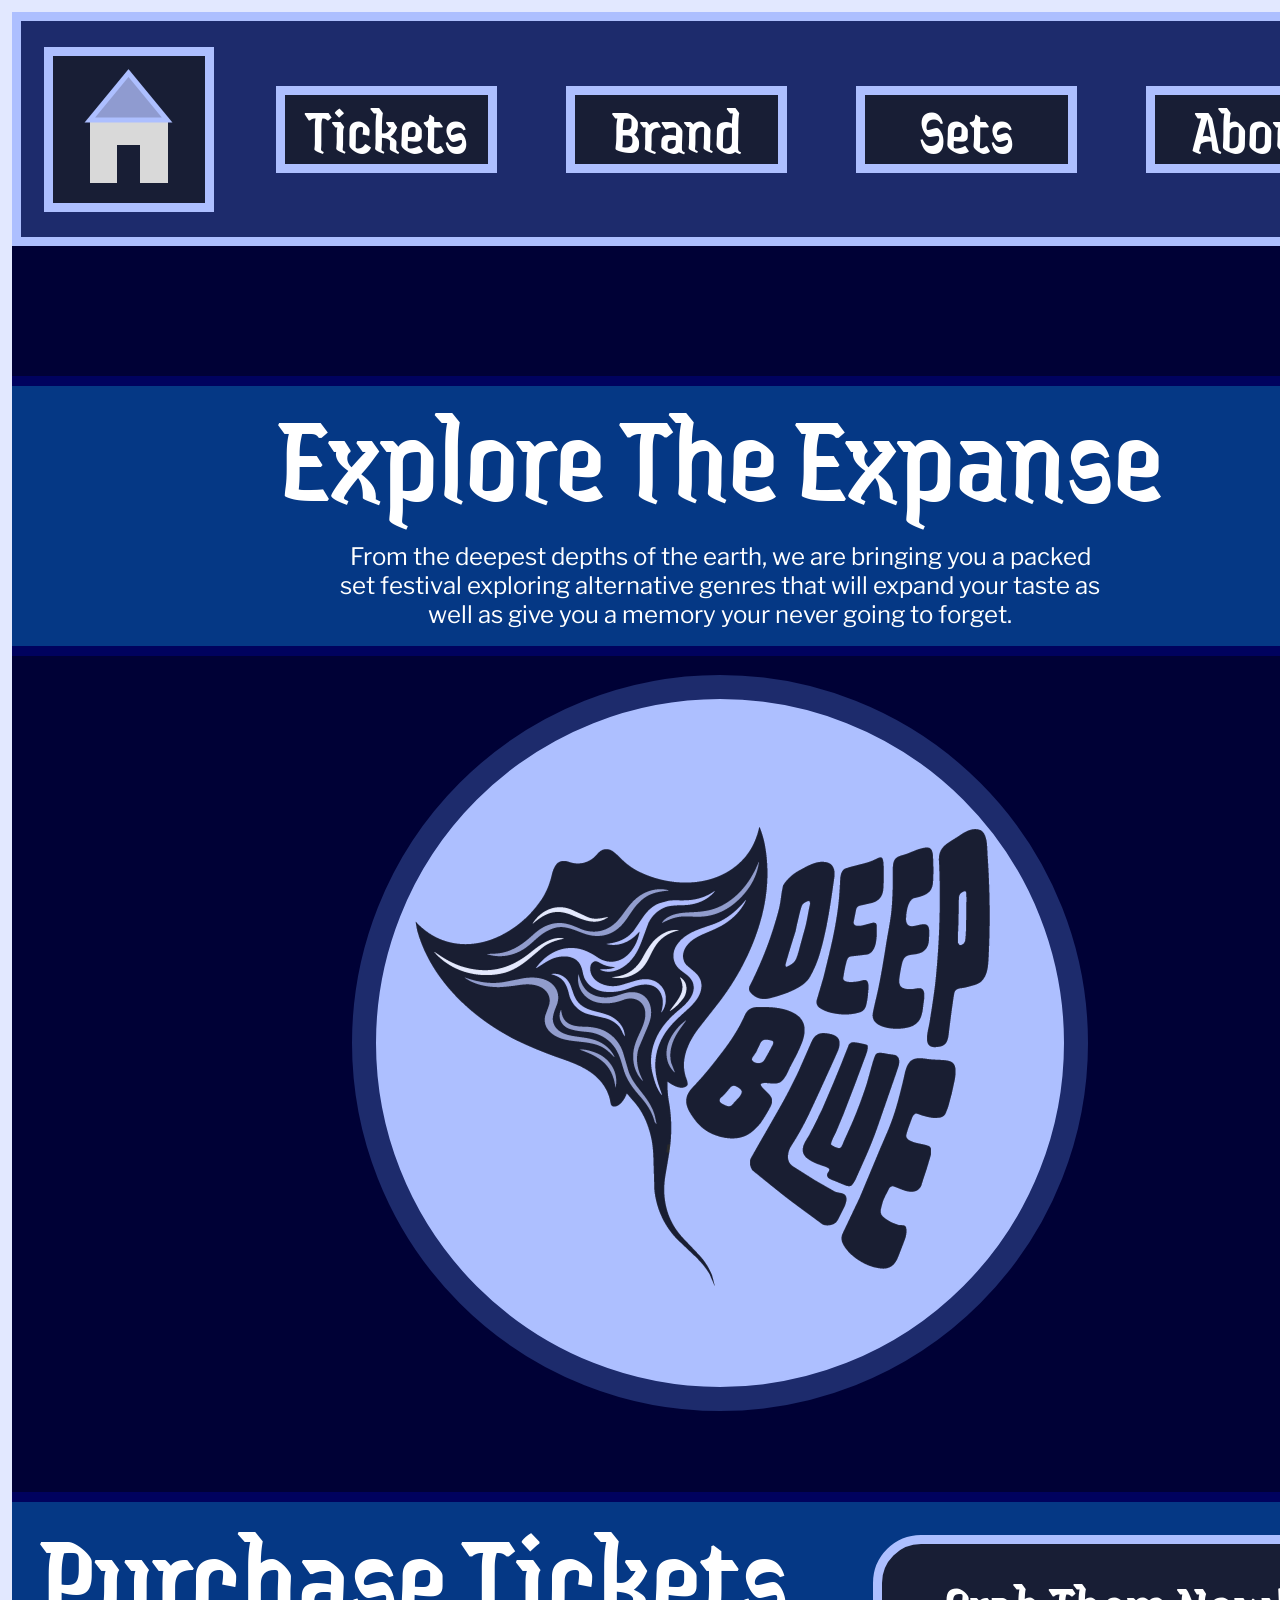
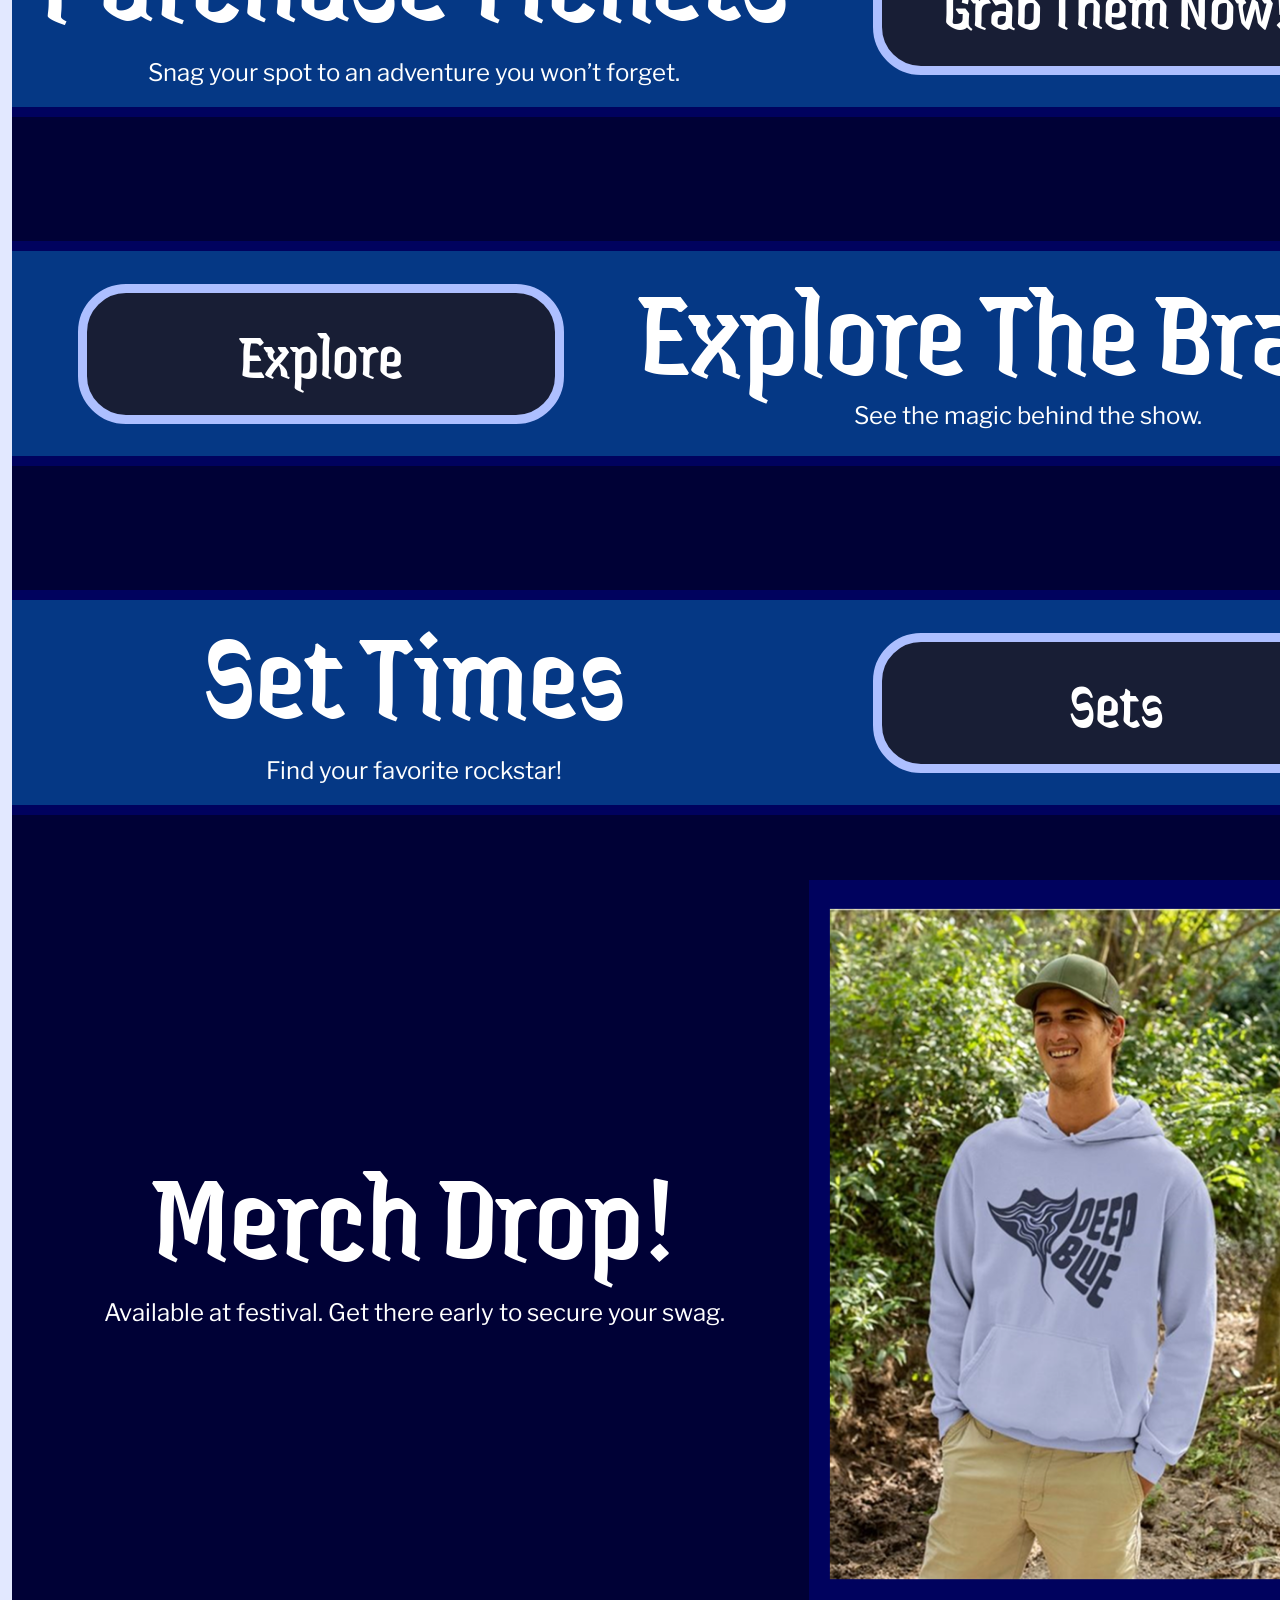
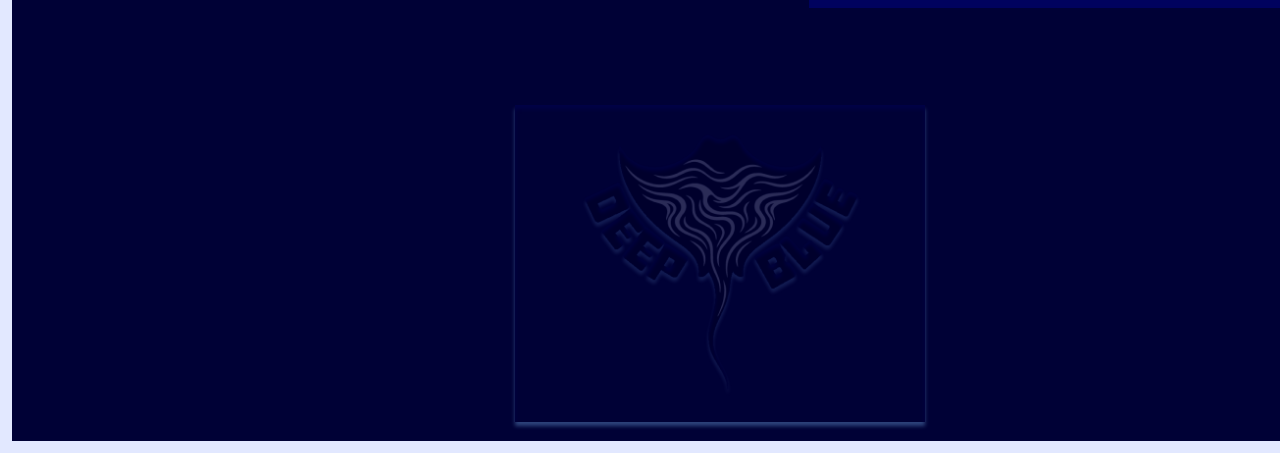
<file: index.html>
<!DOCTYPE html>
<html lang="en">
<head>
  <meta charset="utf-8">
  <title>Deep Blue</title>

  <!-- Fonts from Google Fonts: Jaini Purva (headings) and Libre Franklin (body) -->
  <link rel="preconnect" href="https://fonts.googleapis.com">
  <link rel="preconnect" href="https://fonts.gstatic.com" crossorigin>
  <link href="https://fonts.googleapis.com/css2?family=Jaini+Purva&family=Libre+Franklin&display=swap" rel="stylesheet">

  <link rel="stylesheet" href="styles.css">
</head>
<body>

  <!-- Header: home button + main navigation (same on every page) -->
  <header class="header">
    <a class="home-link" href="index.html">
      <img class="home-button" src="images/home-button.png" alt="Deep Blue home">
    </a>
    <nav>
      <ul class="nav-list">
        <li><a class="nav-link" href="tickets.html">Tickets</a></li>
        <li><a class="nav-link" href="brand.html">Brand</a></li>
        <li><a class="nav-link" href="sets.html">Sets</a></li>
        <li><a class="nav-link" href="about.html">About</a></li>
      </ul>
    </nav>
  </header>

  <main>

    <!-- Intro -->
    <section class="band intro-band">
      <h1 class="big-heading">Explore The Expanse</h1>
      <p class="intro-text">From the deepest depths of the earth, we are bringing you a packed set festival exploring alternative genres that will expand your taste as well as give you a memory your never going to forget.</p>
    </section>

    <!-- Big logo in a circle -->
    <section class="logo-area">
      <div class="logo-circle">
        <img class="logo" src="images/logo.png" alt="Deep Blue festival logo">
      </div>
    </section>

    <!-- Tickets -->
    <section class="band tickets-band">
      <div class="band-text">
        <h2 class="big-heading">Purchase Tickets</h2>
        <p>Snag your spot to an adventure you won’t forget.</p>
      </div>
      <a class="button" href="tickets.html">Grab Them Now!</a>
    </section>

    <!-- Brand -->
    <section class="band brand-band">
      <a class="button" href="brand.html">Explore</a>
      <div class="band-text brand-text">
        <h2 class="big-heading">Explore The Brand</h2>
        <p>See the magic behind the show.</p>
      </div>
    </section>

    <!-- Set times -->
    <section class="band sets-band">
      <div class="band-text">
        <h2 class="big-heading">Set Times</h2>
        <p>Find your favorite rockstar!</p>
      </div>
      <a class="button" href="sets.html">Sets</a>
    </section>

    <!-- Merch -->
    <section class="merch">
      <div class="band-text">
        <h2 class="big-heading">Merch Drop!</h2>
        <p>Available at festival. Get there early to secure your swag.</p>
      </div>
      <img class="merch-photo" src="images/merch.png" alt="Person wearing a Deep Blue hoodie">
    </section>

  </main>

  <footer class="footer">
    <img class="footer-image" src="images/ray.png" alt="Deep Blue ray graphic">
  </footer>

</body>
</html>
</file>
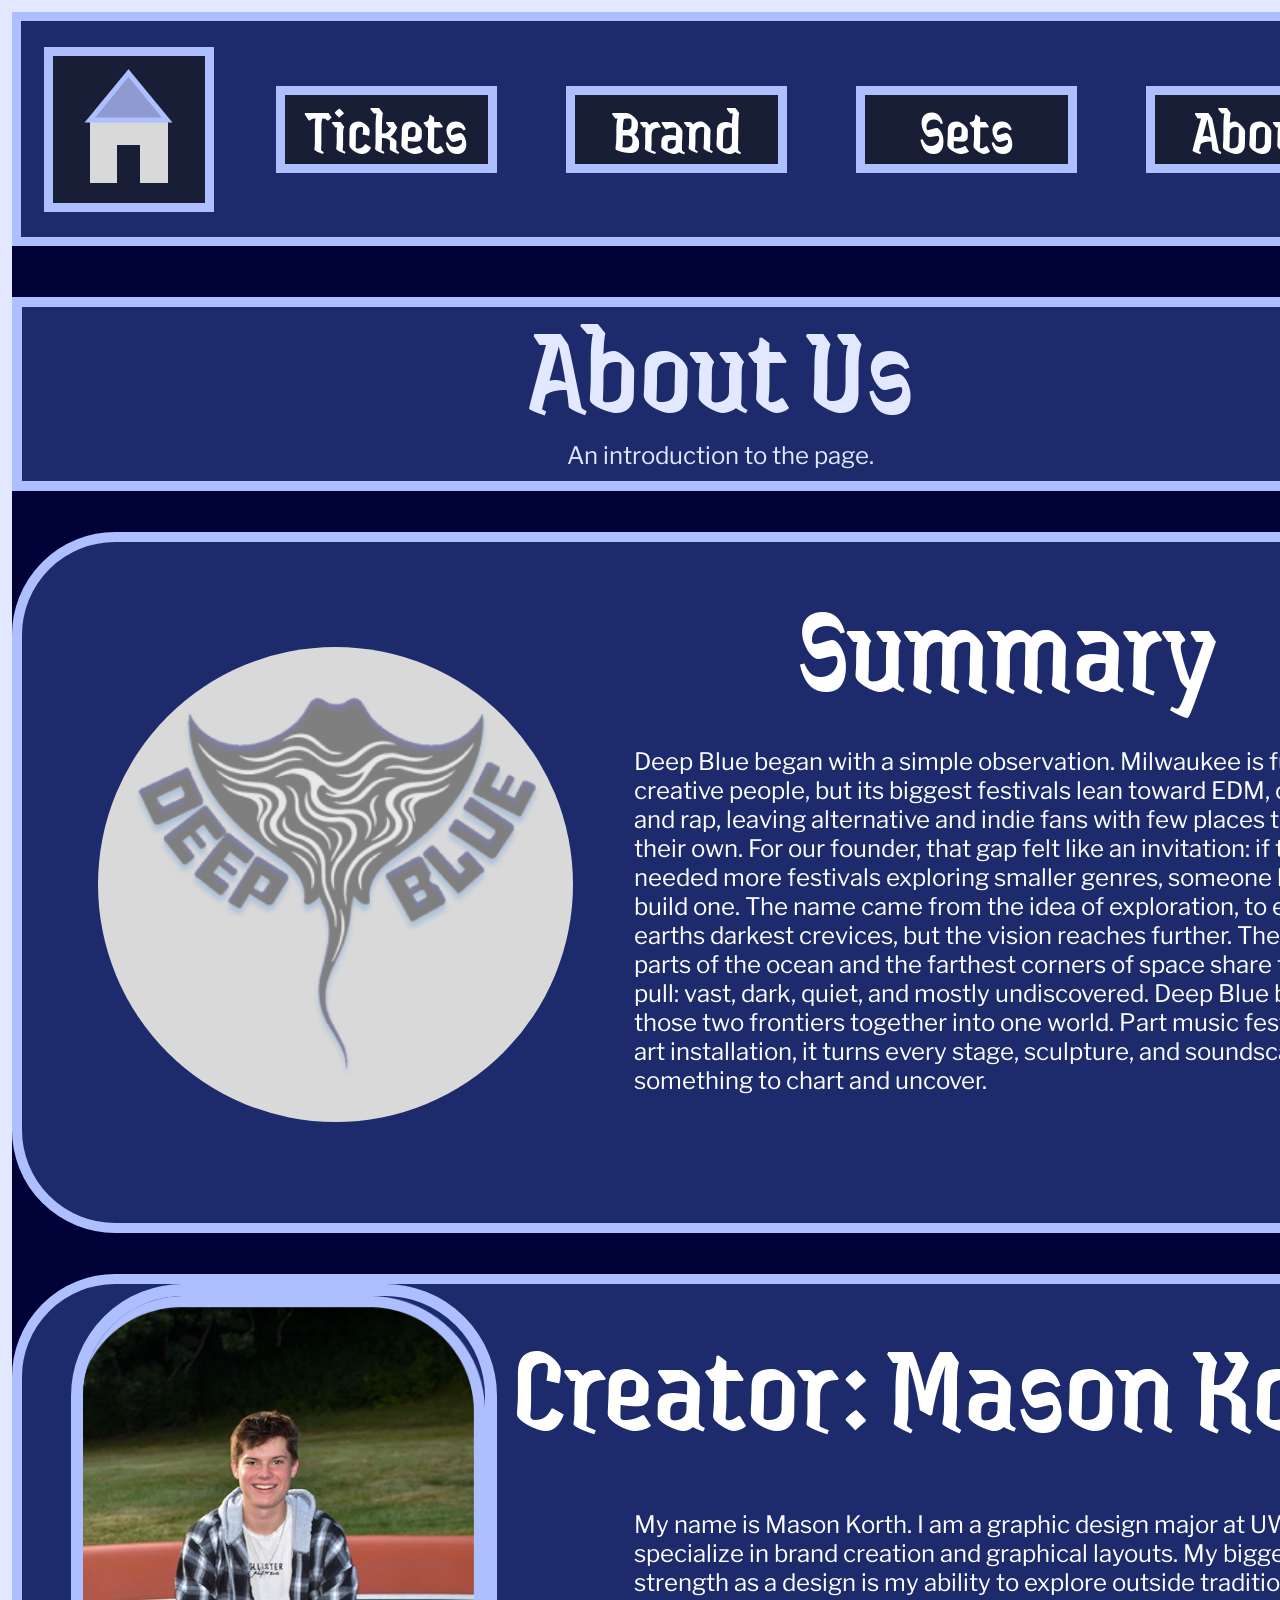
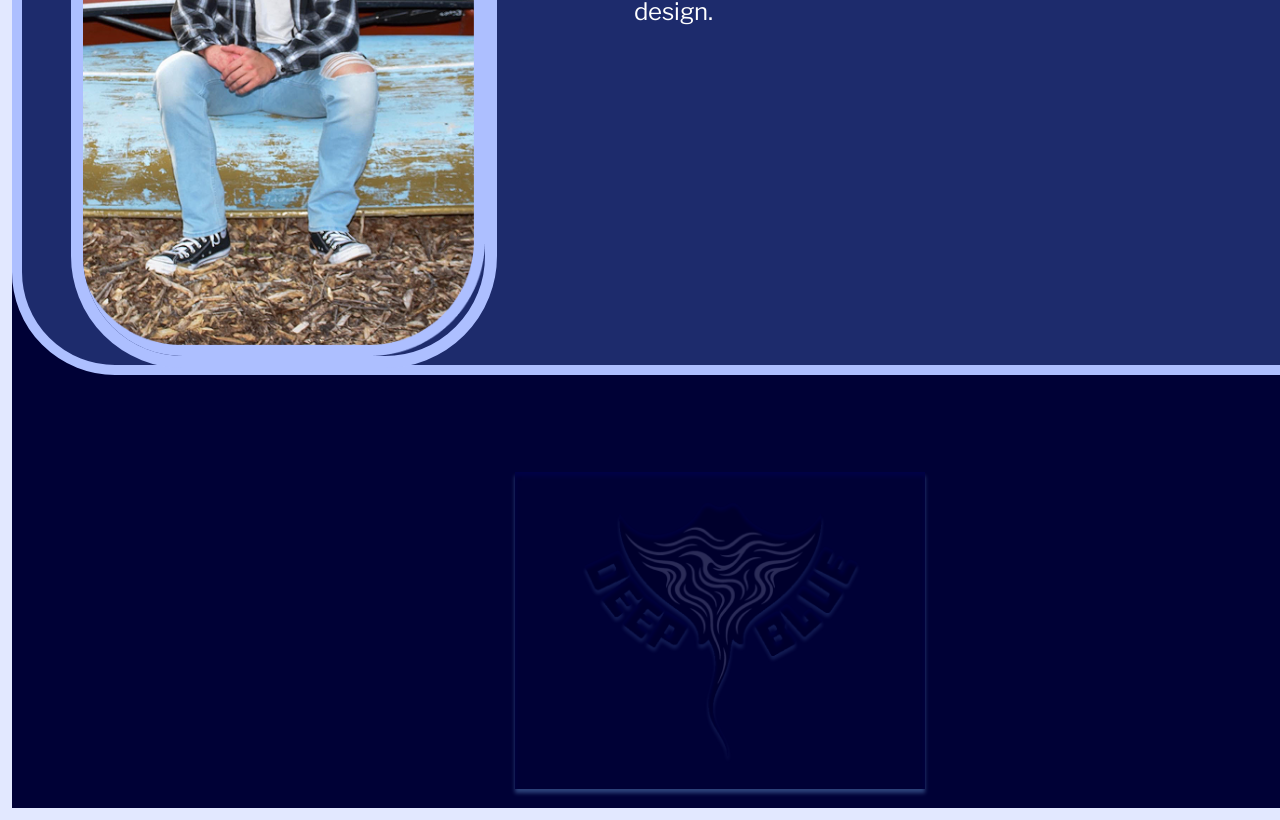
<file: about.html>
<!DOCTYPE html>
<html lang="en">
<head>
  <meta charset="utf-8">
  <title>About | Deep Blue</title>

  <!-- Fonts from Google Fonts: Jaini Purva (headings) and Libre Franklin (body) -->
  <link rel="preconnect" href="https://fonts.googleapis.com">
  <link rel="preconnect" href="https://fonts.gstatic.com" crossorigin>
  <link href="https://fonts.googleapis.com/css2?family=Jaini+Purva&family=Libre+Franklin&display=swap" rel="stylesheet">

  <link rel="stylesheet" href="styles.css">
</head>
<body>

  <!-- Header: home button + main navigation (same on every page) -->
  <header class="header">
    <a class="home-link" href="index.html">
      <img class="home-button" src="images/home-button.png" alt="Deep Blue home">
    </a>
    <nav>
      <ul class="nav-list">
        <li><a class="nav-link" href="tickets.html">Tickets</a></li>
        <li><a class="nav-link" href="brand.html">Brand</a></li>
        <li><a class="nav-link" href="sets.html">Sets</a></li>
        <li><a class="nav-link" href="about.html">About</a></li>
      </ul>
    </nav>
  </header>

  <main>
    <article>

      <section class="title-band">
        <h1 class="big-heading">About Us</h1>
        <p class="title-text">An introduction to the page.</p>
      </section>

      <!-- Summary: logo in a circle + the story of the festival -->
      <section class="about-card">
        <div class="about-logo-circle">
          <img class="about-logo" src="images/ray.png" alt="Deep Blue logo">
        </div>
        <div class="summary-text">
          <h2 class="big-heading">Summary</h2>
          <p>Deep Blue began with a simple observation. Milwaukee is full of creative people, but its biggest festivals lean toward EDM, country, and rap, leaving alternative and indie fans with few places to call their own. For our founder, that gap felt like an invitation: if the city needed more festivals exploring smaller genres, someone had to build one. The name came from the idea of exploration, to explore earths darkest crevices, but the vision reaches further. The deepest parts of the ocean and the farthest corners of space share the same pull: vast, dark, quiet, and mostly undiscovered. Deep Blue brings those two frontiers together into one world. Part music festival, part art installation, it turns every stage, sculpture, and soundscape into something to chart and uncover.</p>
        </div>
      </section>

      <!-- Creator -->
      <section class="about-card">
        <img class="creator-photo" src="images/canoe.png" alt="Mason Korth sitting on an upturned canoe">
        <div class="creator-text">
          <h2 class="big-heading">Creator: Mason Korth</h2>
          <p>My name is Mason Korth. I am a graphic design major at UWM. I specialize in brand creation and graphical layouts. My biggest strength as a design is my ability to explore outside traditional design.</p>
        </div>
      </section>

    </article>

  </main>

  <footer class="footer">
    <img class="footer-image" src="images/ray.png" alt="Deep Blue ray graphic">
  </footer>

</body>
</html>
</file>
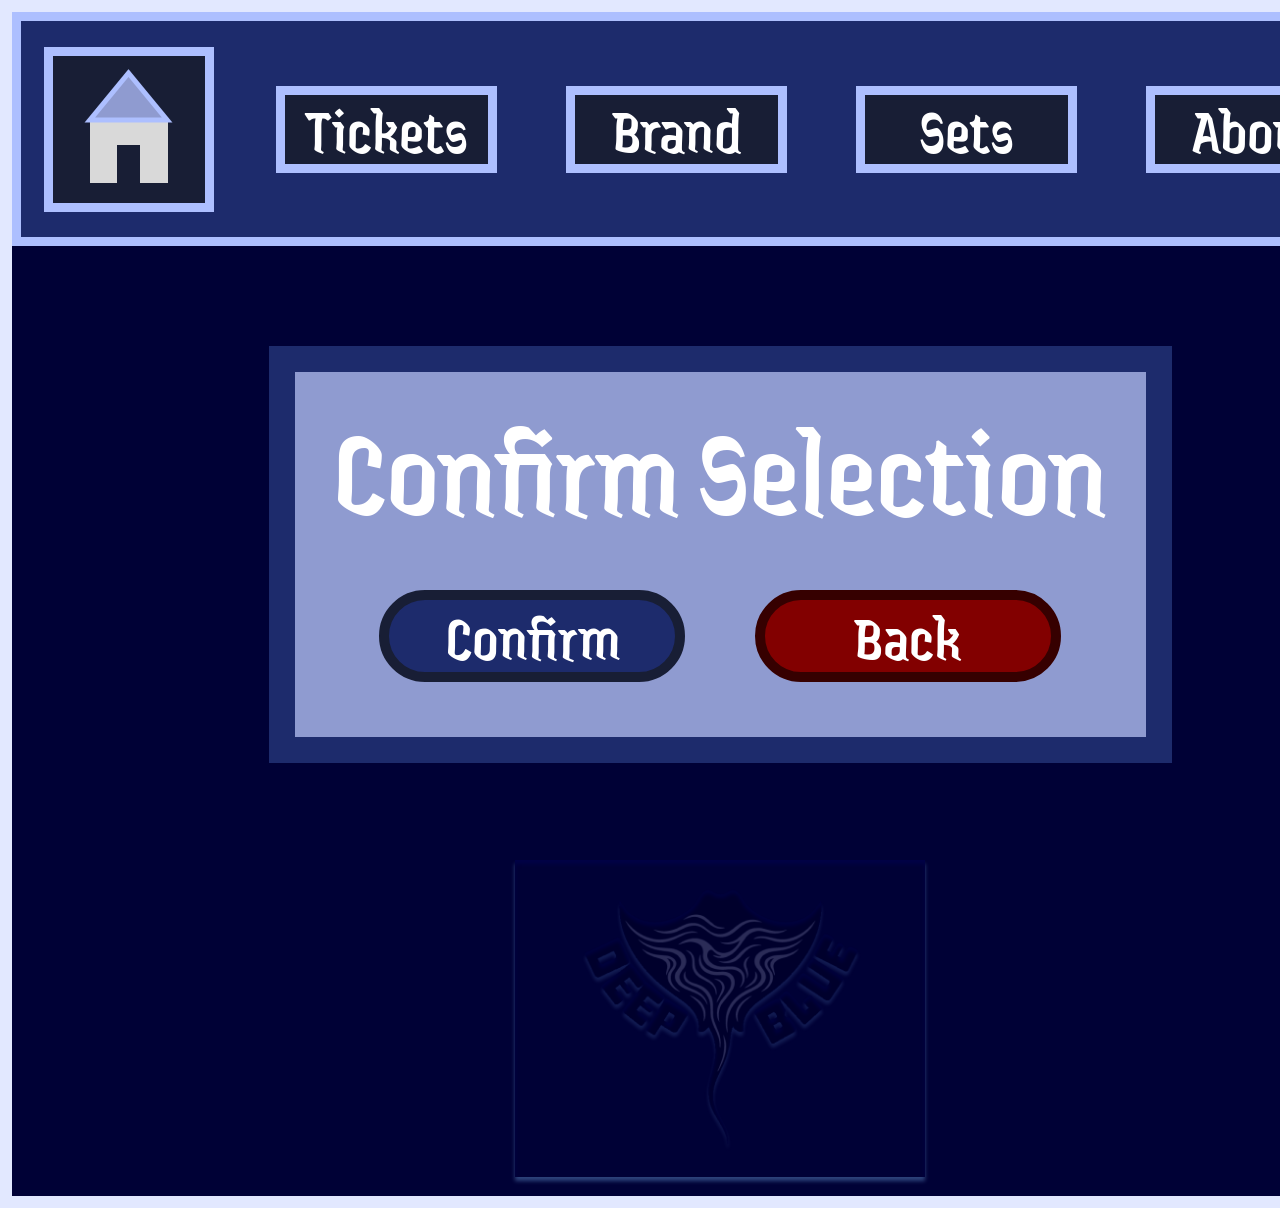
<file: checkout.html>
<!DOCTYPE html>
<html lang="en">
<head>
  <meta charset="utf-8">
  <title>Checkout | Deep Blue</title>

  <!-- Fonts from Google Fonts: Jaini Purva (headings) and Libre Franklin (body) -->
  <link rel="preconnect" href="https://fonts.googleapis.com">
  <link rel="preconnect" href="https://fonts.gstatic.com" crossorigin>
  <link href="https://fonts.googleapis.com/css2?family=Jaini+Purva&family=Libre+Franklin&display=swap" rel="stylesheet">

  <link rel="stylesheet" href="styles.css">
</head>
<body>

  <!-- Header: home button + main navigation (same on every page) -->
  <header class="header">
    <a class="home-link" href="index.html">
      <img class="home-button" src="images/home-button.png" alt="Deep Blue home">
    </a>
    <nav>
      <ul class="nav-list">
        <li><a class="nav-link" href="tickets.html">Tickets</a></li>
        <li><a class="nav-link" href="brand.html">Brand</a></li>
        <li><a class="nav-link" href="sets.html">Sets</a></li>
        <li><a class="nav-link" href="about.html">About</a></li>
      </ul>
    </nav>
  </header>

  <main>

    <!-- Mock checkout: Confirm goes to the confirmation page, Back returns to Tickets -->
    <section class="dialog">
      <h1 class="big-heading">Confirm Selection</h1>
      <div class="dialog-buttons">
        <a class="confirm-button" href="confirmation.html">Confirm</a>
        <a class="back-button" href="tickets.html">Back</a>
      </div>
    </section>

  </main>

  <footer class="footer">
    <img class="footer-image" src="images/ray.png" alt="Deep Blue ray graphic">
  </footer>

</body>
</html>
</file>
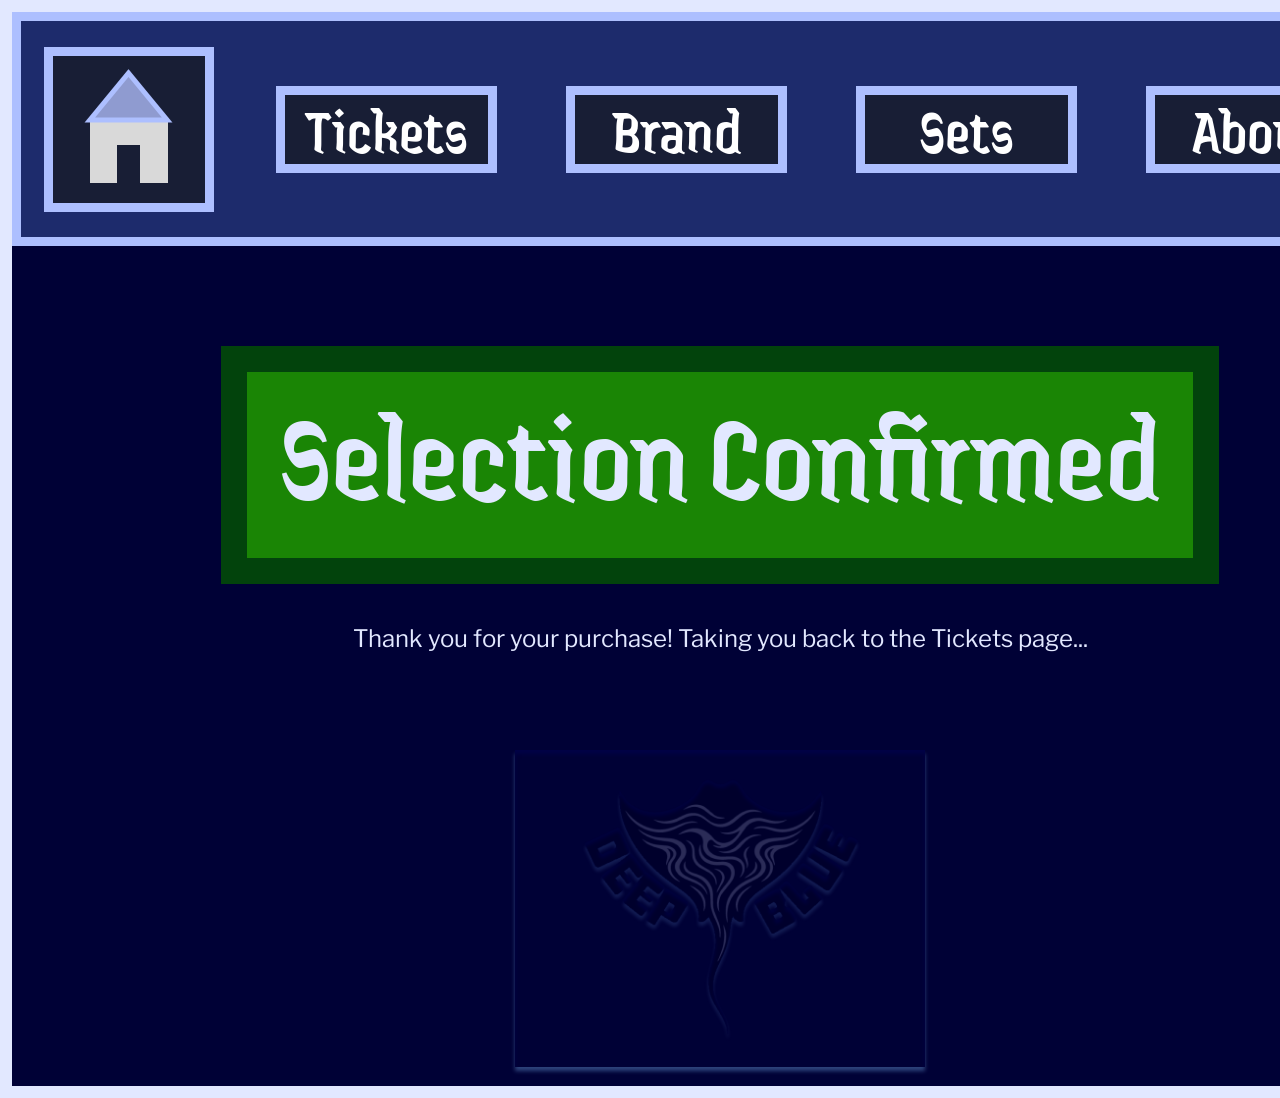
<file: confirmation.html>
<!DOCTYPE html>
<html lang="en">
<head>
  <meta charset="utf-8">
  <title>Confirmed | Deep Blue</title>

  <!-- Fonts from Google Fonts: Jaini Purva (headings) and Libre Franklin (body) -->
  <link rel="preconnect" href="https://fonts.googleapis.com">
  <link rel="preconnect" href="https://fonts.gstatic.com" crossorigin>
  <link href="https://fonts.googleapis.com/css2?family=Jaini+Purva&family=Libre+Franklin&display=swap" rel="stylesheet">

  <link rel="stylesheet" href="styles.css">

  <!-- After 4 seconds, send the visitor back to the Tickets page (no JavaScript needed) -->
  <meta http-equiv="refresh" content="4; url=tickets.html">
</head>
<body>

  <!-- Header: home button + main navigation (same on every page) -->
  <header class="header">
    <a class="home-link" href="index.html">
      <img class="home-button" src="images/home-button.png" alt="Deep Blue home">
    </a>
    <nav>
      <ul class="nav-list">
        <li><a class="nav-link" href="tickets.html">Tickets</a></li>
        <li><a class="nav-link" href="brand.html">Brand</a></li>
        <li><a class="nav-link" href="sets.html">Sets</a></li>
        <li><a class="nav-link" href="about.html">About</a></li>
      </ul>
    </nav>
  </header>

  <main>

    <section class="confirmed">
      <h1 class="big-heading">Selection Confirmed</h1>
    </section>

    <p class="thanks-text">Thank you for your purchase! Taking you back to the Tickets page...</p>

  </main>

  <footer class="footer">
    <img class="footer-image" src="images/ray.png" alt="Deep Blue ray graphic">
  </footer>

</body>
</html>
</file>
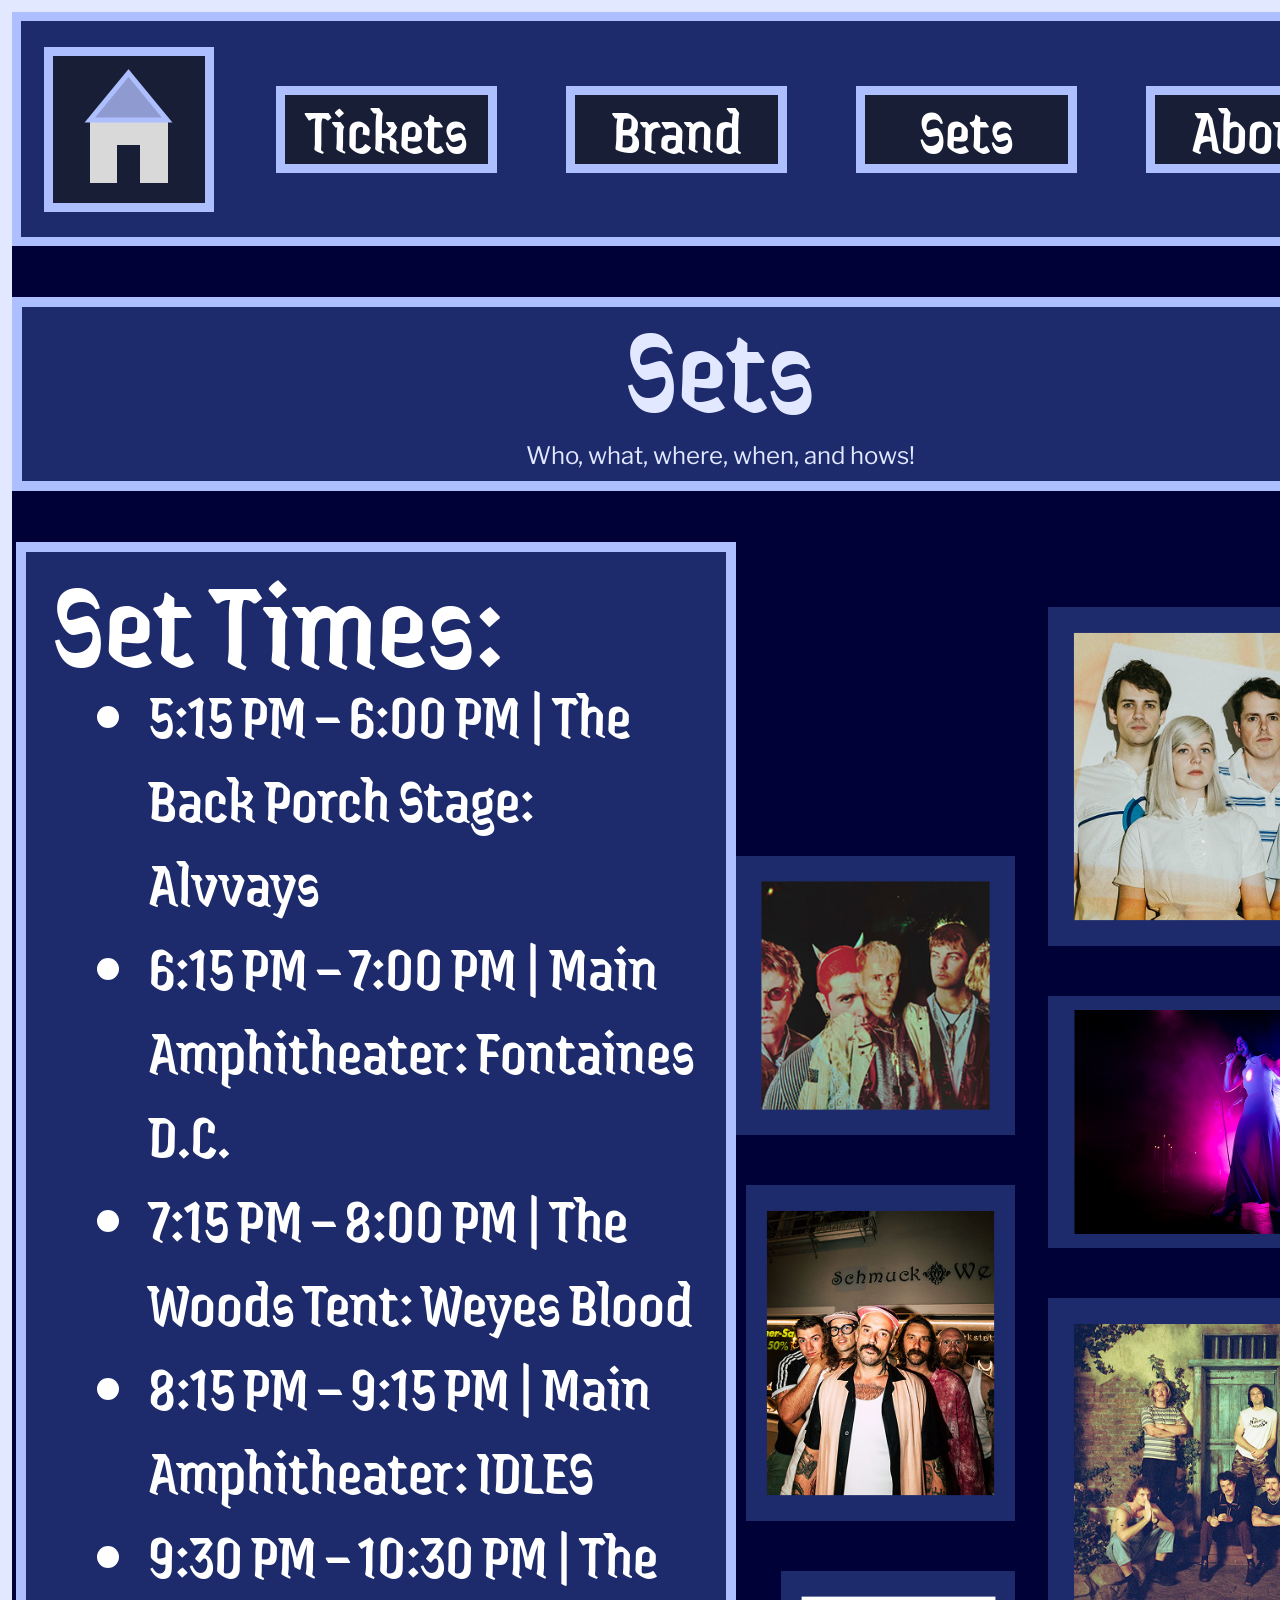
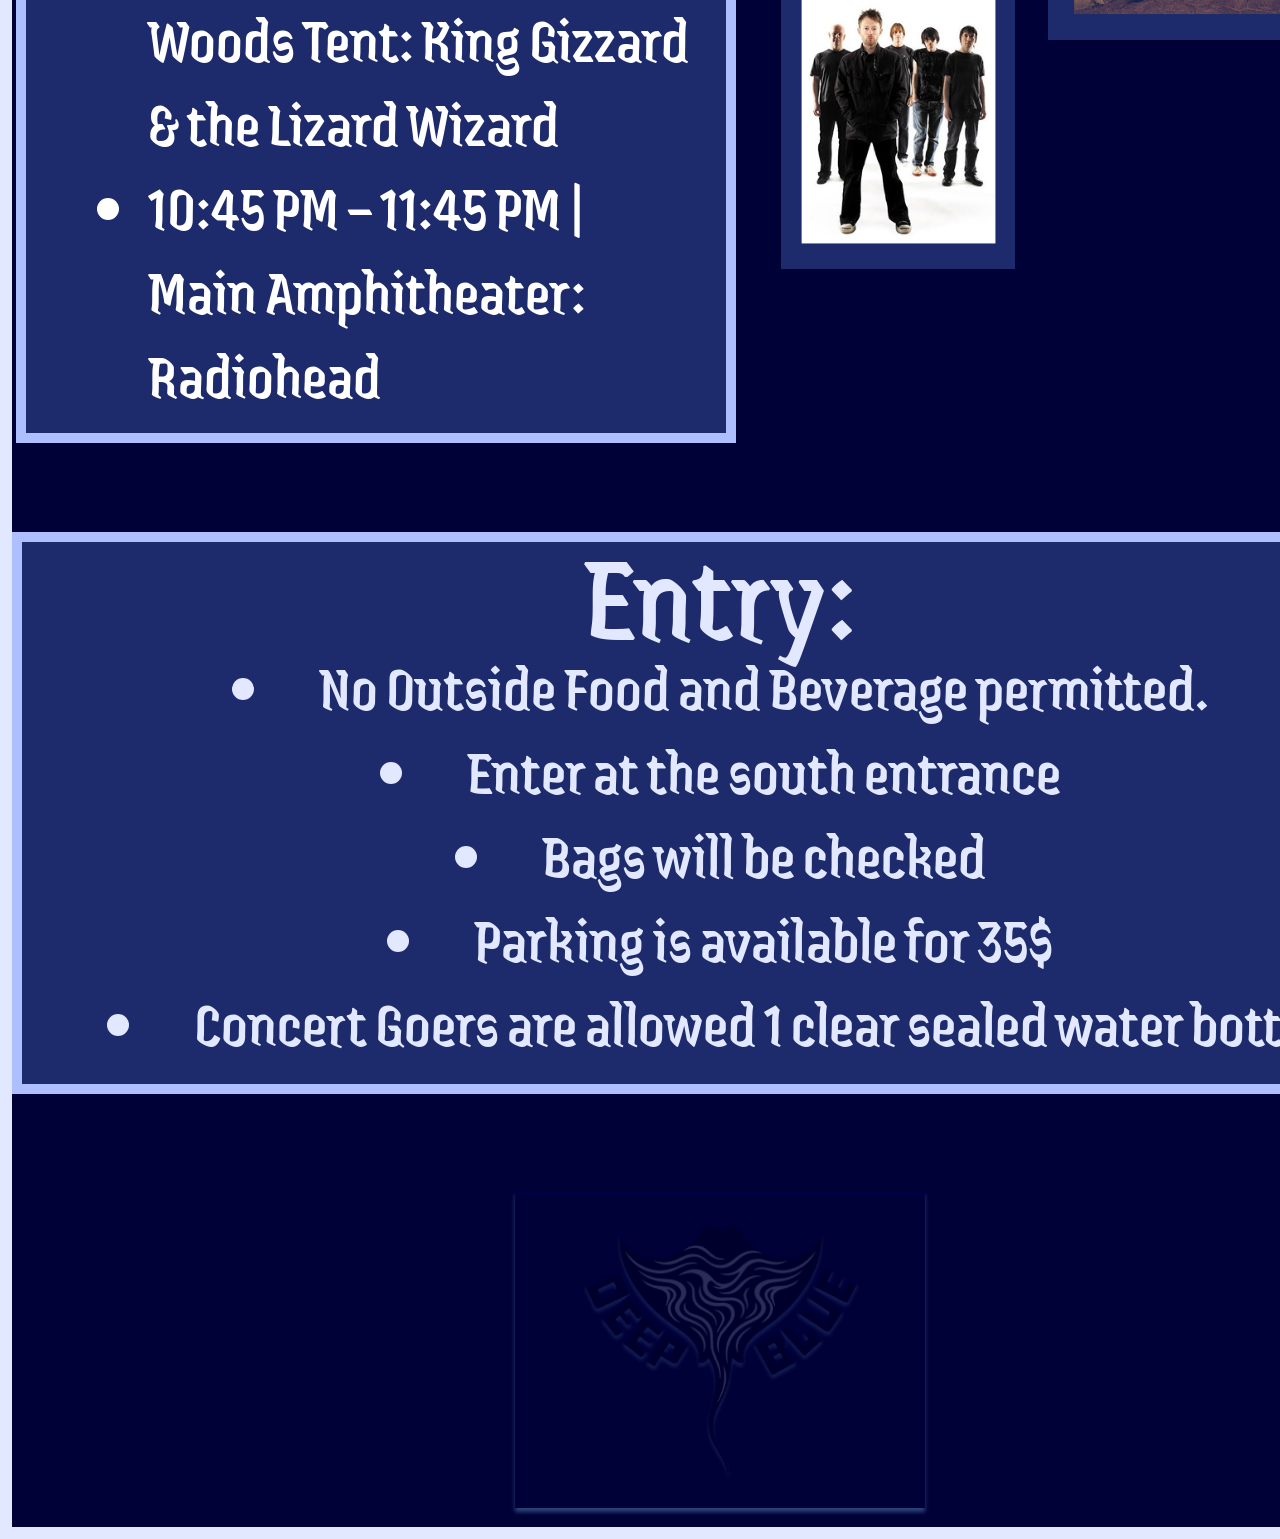
<file: sets.html>
<!DOCTYPE html>
<html lang="en">
<head>
  <meta charset="utf-8">
  <title>Sets | Deep Blue</title>

  <!-- Fonts from Google Fonts: Jaini Purva (headings) and Libre Franklin (body) -->
  <link rel="preconnect" href="https://fonts.googleapis.com">
  <link rel="preconnect" href="https://fonts.gstatic.com" crossorigin>
  <link href="https://fonts.googleapis.com/css2?family=Jaini+Purva&family=Libre+Franklin&display=swap" rel="stylesheet">

  <link rel="stylesheet" href="styles.css">
</head>
<body>

  <!-- Header: home button + main navigation (same on every page) -->
  <header class="header">
    <a class="home-link" href="index.html">
      <img class="home-button" src="images/home-button.png" alt="Deep Blue home">
    </a>
    <nav>
      <ul class="nav-list">
        <li><a class="nav-link" href="tickets.html">Tickets</a></li>
        <li><a class="nav-link" href="brand.html">Brand</a></li>
        <li><a class="nav-link" href="sets.html">Sets</a></li>
        <li><a class="nav-link" href="about.html">About</a></li>
      </ul>
    </nav>
  </header>

  <main>
    <article>

      <section class="title-band">
        <h1 class="big-heading">Sets</h1>
        <p class="title-text">Who, what, where, when, and hows!</p>
      </section>

      <!-- Set times on the left, artist photos on the right -->
      <section class="sets-layout">
        <div class="set-times">
          <h2 class="big-heading">Set Times:</h2>
          <ul class="set-list">
            <li>5:15 PM – 6:00 PM | The Back Porch Stage: Alvvays</li>
            <li>6:15 PM – 7:00 PM | Main Amphitheater: Fontaines D.C.</li>
            <li>7:15 PM – 8:00 PM | The Woods Tent: Weyes Blood</li>
            <li>8:15 PM – 9:15 PM | Main Amphitheater: IDLES</li>
            <li>9:30 PM – 10:30 PM | The Woods Tent: King Gizzard &amp; the Lizard Wizard</li>
            <li>10:45 PM – 11:45 PM | Main Amphitheater: Radiohead</li>
          </ul>
        </div>
        <div class="artist-photos">
          <div class="photo-column photo-column-left">
            <img class="artist-photo artist-photo-two" src="images/image-10.png" alt="Festival artist">
            <img class="artist-photo artist-photo-four" src="images/image-12.png" alt="Festival artist">
            <img class="artist-photo artist-photo-six" src="images/image-14.png" alt="Festival artist">
          </div>
          <div class="photo-column photo-column-right">
            <img class="artist-photo artist-photo-one" src="images/image-9.png" alt="Festival artist">
            <img class="artist-photo artist-photo-three" src="images/image-11.png" alt="Festival artist">
            <img class="artist-photo artist-photo-five" src="images/image-13.png" alt="Festival artist">
          </div>
        </div>
      </section>

      <!-- Entry info -->
      <section class="entry">
        <h2 class="big-heading">Entry:</h2>
        <ul class="entry-list">
          <li>No Outside Food and Beverage permitted.</li>
          <li>Enter at the south entrance</li>
          <li>Bags will be checked</li>
          <li>Parking is available for 35$</li>
          <li>Concert Goers are allowed 1 clear sealed water bottle.</li>
        </ul>
      </section>

    </article>

  </main>

  <footer class="footer">
    <img class="footer-image" src="images/ray.png" alt="Deep Blue ray graphic">
  </footer>

</body>
</html>
</file>
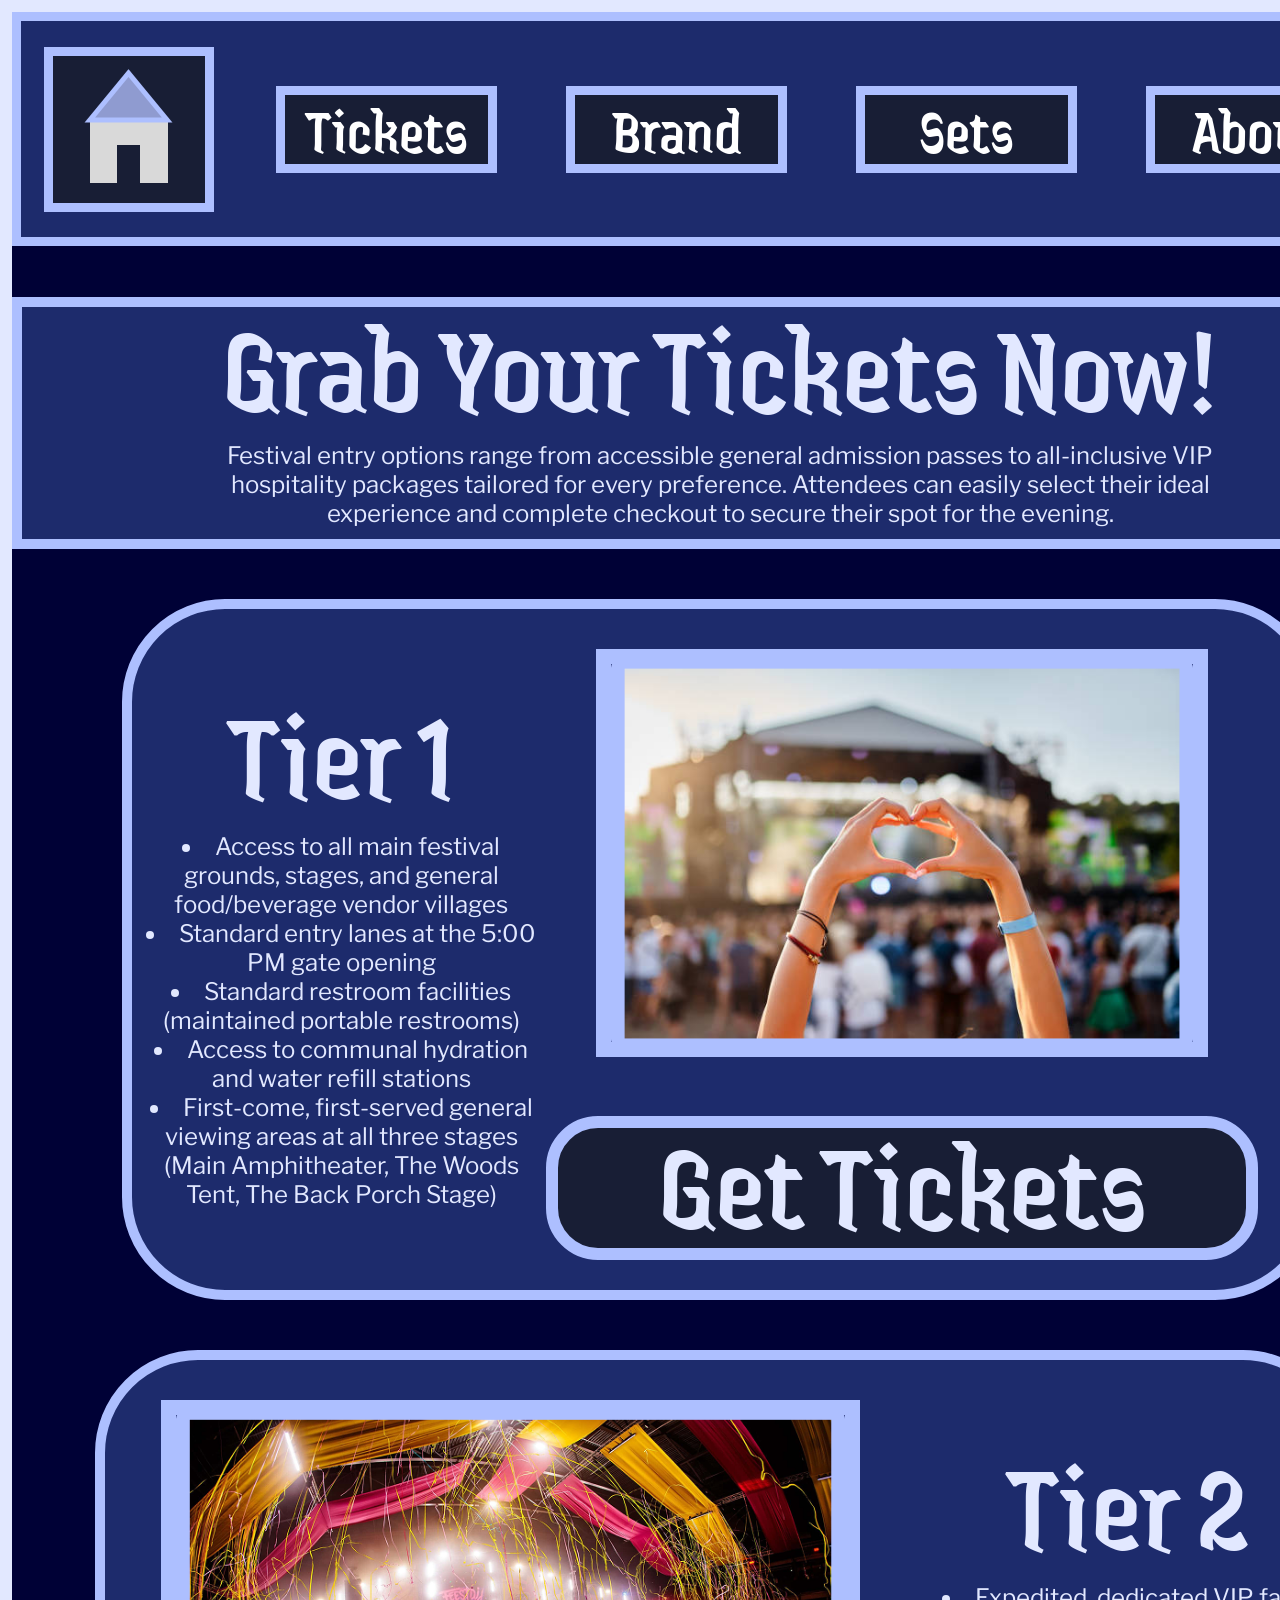
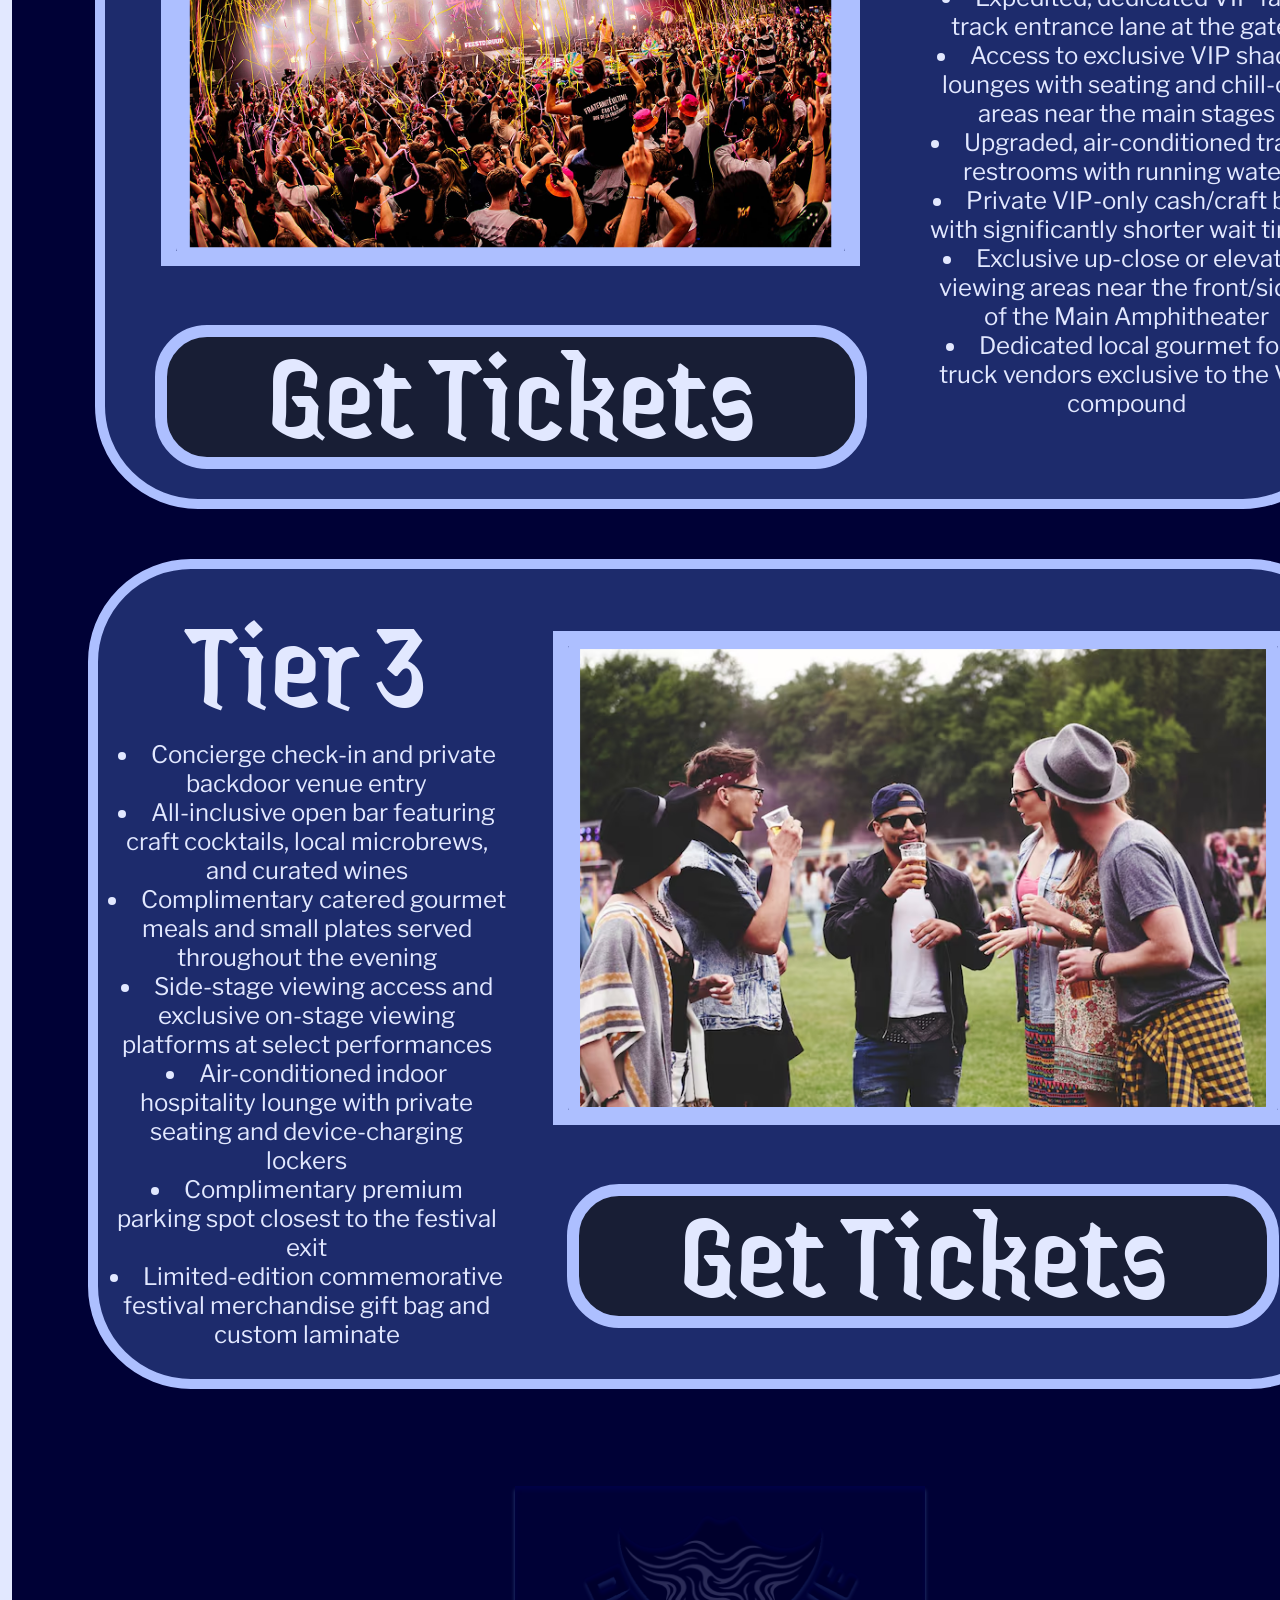
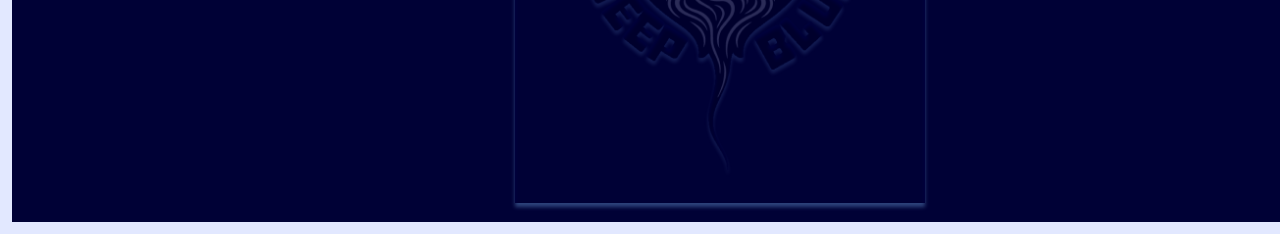
<file: tickets.html>
<!DOCTYPE html>
<html lang="en">
<head>
  <meta charset="utf-8">
  <title>Tickets | Deep Blue</title>

  <!-- Fonts from Google Fonts: Jaini Purva (headings) and Libre Franklin (body) -->
  <link rel="preconnect" href="https://fonts.googleapis.com">
  <link rel="preconnect" href="https://fonts.gstatic.com" crossorigin>
  <link href="https://fonts.googleapis.com/css2?family=Jaini+Purva&family=Libre+Franklin&display=swap" rel="stylesheet">

  <link rel="stylesheet" href="styles.css">
</head>
<body>

  <!-- Header: home button + main navigation (same on every page) -->
  <header class="header">
    <a class="home-link" href="index.html">
      <img class="home-button" src="images/home-button.png" alt="Deep Blue home">
    </a>
    <nav>
      <ul class="nav-list">
        <li><a class="nav-link" href="tickets.html">Tickets</a></li>
        <li><a class="nav-link" href="brand.html">Brand</a></li>
        <li><a class="nav-link" href="sets.html">Sets</a></li>
        <li><a class="nav-link" href="about.html">About</a></li>
      </ul>
    </nav>
  </header>

  <main>
    <article>

      <section class="title-band">
        <h1 class="big-heading">Grab Your Tickets Now!</h1>
        <p class="title-text">Festival entry options range from accessible general admission passes to all-inclusive VIP hospitality packages tailored for every preference. Attendees can easily select their ideal experience and complete checkout to secure their spot for the evening.</p>
      </section>

      <!-- Tier 1: text on the left, photo + button on the right -->
      <section class="tier tier-one">
        <div class="tier-info">
          <h2 class="big-heading">Tier 1</h2>
          <ul class="tier-list">
            <li>Access to all main festival grounds, stages, and general food/beverage vendor villages</li>
            <li>Standard entry lanes at the 5:00 PM gate opening</li>
            <li>Standard restroom facilities (maintained portable restrooms)</li>
            <li>Access to communal hydration and water refill stations</li>
            <li>First-come, first-served general viewing areas at all three stages (Main Amphitheater, The Woods Tent, The Back Porch Stage)</li>
          </ul>
        </div>
        <div class="tier-media">
          <img class="tier-photo tier-photo-one" src="images/image-2.png" alt="Hands making a heart shape in front of a festival stage">
          <a class="ticket-button" href="checkout.html">Get Tickets</a>
        </div>
      </section>

      <!-- Tier 2: flipped, photo + button on the left -->
      <section class="tier tier-flipped tier-two">
        <div class="tier-info">
          <h2 class="big-heading">Tier 2</h2>
          <ul class="tier-list">
            <li>Expedited, dedicated VIP fast-track entrance lane at the gates</li>
            <li>Access to exclusive VIP shaded lounges with seating and chill-out areas near the main stages</li>
            <li>Upgraded, air-conditioned trailer restrooms with running water</li>
            <li>Private VIP-only cash/craft bars with significantly shorter wait times</li>
            <li>Exclusive up-close or elevated viewing areas near the front/sides of the Main Amphitheater</li>
            <li>Dedicated local gourmet food truck vendors exclusive to the VIP compound</li>
          </ul>
        </div>
        <div class="tier-media">
          <img class="tier-photo tier-photo-two" src="images/image-3.png" alt="Crowd under colorful lights inside a festival tent">
          <a class="ticket-button" href="checkout.html">Get Tickets</a>
        </div>
      </section>

      <!-- Tier 3 -->
      <section class="tier tier-three">
        <div class="tier-info">
          <h2 class="big-heading">Tier 3</h2>
          <ul class="tier-list">
            <li>Concierge check-in and private backdoor venue entry</li>
            <li>All-inclusive open bar featuring craft cocktails, local microbrews, and curated wines</li>
            <li>Complimentary catered gourmet meals and small plates served throughout the evening</li>
            <li>Side-stage viewing access and exclusive on-stage viewing platforms at select performances</li>
            <li>Air-conditioned indoor hospitality lounge with private seating and device-charging lockers</li>
            <li>Complimentary premium parking spot closest to the festival exit</li>
            <li>Limited-edition commemorative festival merchandise gift bag and custom laminate</li>
          </ul>
        </div>
        <div class="tier-media">
          <img class="tier-photo tier-photo-three" src="images/image-4.png" alt="Group of friends laughing together on the festival lawn">
          <a class="ticket-button" href="checkout.html">Get Tickets</a>
        </div>
      </section>

    </article>

  </main>

  <footer class="footer">
    <img class="footer-image" src="images/ray.png" alt="Deep Blue ray graphic">
  </footer>

</body>
</html>
</file>
<file: styles.css>
/* =====================================================
   Deep Blue — one stylesheet shared by every page
   ===================================================== */


/* ---------- Page basics ---------- */

body {
  /* Colors from the Figma design */
  --page-background: #000136;
  --white-border: #e2e8ff;
  --light-text: #e2e8ff;
  --header-blue: #1d2b6c;
  --band-blue: #053885;
  --band-border: #00025e;
  --button-dark: #181e35;
  --button-border: #adbfff;
  --button-hover-dark: #0b0d18;
  --button-hover-border: #7c8ab9;
  --accent: #8f9bd0;
  --accent-two: #6ea2dd;
  --circle-gray: #d9d9d9;
  --circle-border: #021343;
  --back-red: #820000;
  --back-red-border: #360000;
  --confirm-green: #1a8505;
  --confirm-green-border: #02430c;

  width: 1416px;
  margin: 0 auto;
  background-color: var(--page-background);
  border: 12px solid var(--white-border);
  color: white;
  font-family: "Libre Franklin", sans-serif;
  font-size: 24px;
}

/* Every heading uses the big display font */
.big-heading {
  margin: 0;
  font-family: "Jaini Purva", sans-serif;
  font-weight: 400;
  font-size: 128px;
  line-height: 0.8;
}

p {
  margin: 0;
}


/* ---------- Header (same on every page) ---------- */

.header {
  display: flex;
  align-items: center;
  height: 216px;
  padding-left: 23px;
  background-color: var(--header-blue);
  border: 9px solid var(--button-border);
}

/* The home button swaps to a second picture when you hover over it */
.home-link {
  display: block;
  width: 170px;
  height: 165px;
  background-image: url("images/home-button-hover.png");
  background-repeat: no-repeat;
  background-size: 100% 100%;
}

.home-button {
  display: block;
  width: 170px;
  height: 165px;
}

.home-link:hover .home-button {
  opacity: 0;
}

.nav-list {
  display: flex;
  gap: 69px;
  margin: 0 0 0 62px;
  padding: 0;
  list-style: none;
}

.nav-link {
  display: block;
  width: 203px;
  height: 69px;
  background-color: var(--button-dark);
  border: 9px solid var(--button-border);
  color: white;
  font-family: "Jaini Purva", sans-serif;
  font-size: 64px;
  line-height: 69px;
  text-align: center;
  text-decoration: none;
}

.nav-link:hover {
  border-color: var(--header-blue);
  color: var(--header-blue);
}


/* ---------- Buttons ---------- */

/* Rounded button used on the Home page */
.button {
  display: block;
  width: 468px;
  height: 122px;
  background-color: var(--button-dark);
  border: 9px solid var(--button-border);
  border-radius: 48px;
  color: white;
  font-family: "Jaini Purva", sans-serif;
  font-size: 64px;
  line-height: 122px;
  text-align: center;
  text-decoration: none;
}

.button:hover {
  border-color: var(--header-blue);
  color: var(--header-blue);
}

/* Big "Get Tickets" button on the Tickets page */
.ticket-button {
  display: block;
  width: 688px;
  height: 120px;
  background-color: var(--button-dark);
  border: 12px solid var(--button-border);
  border-radius: 52px;
  color: var(--light-text);
  font-family: "Jaini Purva", sans-serif;
  font-size: 128px;
  line-height: 108px;
  text-align: center;
  text-decoration: none;
}

.ticket-button:hover {
  background-color: var(--button-hover-dark);
  border-color: var(--button-hover-border);
}

/* Pill buttons on the Checkout page */
.confirm-button {
  display: block;
  width: 286px;
  height: 72px;
  background-color: var(--header-blue);
  border: 10px solid var(--button-dark);
  border-radius: 46px;
  color: white;
  font-family: "Jaini Purva", sans-serif;
  font-size: 64px;
  line-height: 72px;
  text-align: center;
  text-decoration: none;
}

.confirm-button:hover {
  background-color: var(--button-dark);
  border-color: var(--accent);
}

.back-button {
  display: block;
  width: 286px;
  height: 72px;
  background-color: var(--back-red);
  border: 10px solid var(--back-red-border);
  border-radius: 46px;
  color: white;
  font-family: "Jaini Purva", sans-serif;
  font-size: 64px;
  line-height: 72px;
  text-align: center;
  text-decoration: none;
}


/* ---------- Footer (same on every page) ---------- */

.footer {
  display: flex;
  justify-content: center;
  padding: 97px 0 19px 0;
}

.footer-image {
  display: block;
  width: 410px;
  height: 317px;
  object-fit: cover;
  opacity: 0.41;
  box-shadow: 0 4px 4px #6ea2dd, inset 0 4px 4px #00025e;
}


/* ---------- Title band (top of Tickets, Brand, Sets, About) ---------- */

.title-band {
  margin-top: 51px;
  padding: 7px 0 11px 0;
  background-color: var(--header-blue);
  border: 10px solid var(--button-border);
  color: var(--light-text);
  text-align: center;
}

.title-text {
  width: 993px;
  margin: 25px auto 0 auto;
}

/* Full-width band with one heading inside (Brand page) */
.section-band {
  display: flex;
  align-items: center;
  justify-content: center;
  height: 145px;
  margin-top: 72px;
  background-color: var(--header-blue);
  border: 10px solid var(--button-border);
  color: var(--light-text);
}


/* =====================================================
   HOME PAGE
   ===================================================== */

/* ---------- Blue bands (each section with a heading) ---------- */

.band {
  display: flex;
  align-items: center;
  justify-content: space-between;
  background-color: var(--band-blue);
  border-top: 10px solid var(--band-border);
  border-bottom: 10px solid var(--band-border);
}

/* Heading + small text stacked and centered */
.band-text {
  width: 750px;
  text-align: center;
}

.band-text p {
  margin-top: 34px;
}

.intro-band {
  flex-direction: column;
  justify-content: center;
  height: 260px;
  margin-top: 130px;
}

.intro-text {
  width: 770px;
  margin-top: 36px;
  text-align: center;
}

/* ---------- Logo circle ---------- */

.logo-area {
  display: flex;
  justify-content: center;
  padding: 19px 0 81px 0;
}

.logo-circle {
  display: flex;
  align-items: center;
  justify-content: center;
  width: 688px;
  height: 688px;
  background-color: var(--button-border);
  border: 24px solid var(--header-blue);
  border-radius: 50%;
}

/* The logo is wider than the circle, so it is allowed to stick out */
.logo {
  flex-shrink: 0;
  width: 792px;
  height: 612px;
  object-fit: cover;
}

/* ---------- Individual bands ---------- */

.tickets-band {
  height: 205px;
  padding-left: 27px;
  padding-right: 69px;
}

.brand-band {
  height: 205px;
  margin-top: 124px;
  padding-left: 66px;
  padding-right: 10px;
}

.brand-text {
  width: 780px;
}

.brand-band .band-text p {
  margin-top: 22px;
}

.sets-band {
  height: 205px;
  margin-top: 124px;
  padding-left: 27px;
  padding-right: 69px;
}

/* ---------- Merch ---------- */

.merch {
  display: flex;
  align-items: center;
  justify-content: space-between;
  margin-top: 65px;
  padding-left: 27px;
  padding-right: 99px;
}

.merch-photo {
  display: block;
  width: 490px;
  height: 698px;
  border: 15px solid var(--band-border);
  object-fit: cover;
}


/* =====================================================
   TICKETS PAGE
   ===================================================== */

/* One rounded card for each ticket tier */
.tier {
  display: flex;
  align-items: center;
  justify-content: space-between;
  margin: 50px auto 0 auto;
  padding: 40px 50px 30px 10px;
  background-color: var(--header-blue);
  border: 10px solid var(--button-border);
  border-radius: 103px;
  color: var(--light-text);
}

/* Tier 2 is flipped: photo on the left, text on the right */
.tier-flipped {
  flex-direction: row-reverse;
  padding: 40px 10px 30px 50px;
}

.tier-one {
  width: 1116px;
}

.tier-two {
  width: 1171px;
}

.tier-three {
  width: 1185px;
}

/* Tier name + list of what you get */
.tier-info {
  width: 398px;
  text-align: center;
}

.tier-list {
  margin: 28px 0 0 0;
  padding: 0;
  list-style-position: inside;
}

/* Photo + Get Tickets button stacked */
.tier-media {
  display: flex;
  flex-direction: column;
  align-items: center;
  gap: 59px;
}

.tier-photo {
  display: block;
  border: 15px solid var(--button-border);
  object-fit: cover;
}

.tier-photo-one {
  width: 582px;
  height: 378px;
}

.tier-photo-two {
  width: 669px;
  height: 436px;
}

.tier-photo-three {
  width: 710px;
  height: 464px;
}


/* =====================================================
   CHECKOUT + CONFIRMATION PAGES
   ===================================================== */

.dialog {
  width: 851px;
  height: 320px;
  margin: 100px auto 0 auto;
  padding-top: 45px;
  background-color: var(--accent);
  border: 26px solid var(--header-blue);
  text-align: center;
}

.dialog-buttons {
  display: flex;
  justify-content: center;
  gap: 70px;
  margin-top: 71px;
}

.confirmed {
  width: 946px;
  height: 156px;
  margin: 100px auto 0 auto;
  padding-top: 30px;
  background-color: var(--confirm-green);
  border: 26px solid var(--confirm-green-border);
  color: var(--light-text);
  text-align: center;
}

.thanks-text {
  margin-top: 40px;
  color: var(--light-text);
  text-align: center;
}


/* =====================================================
   BRAND PAGE
   ===================================================== */

/* "The Palette" label box (only part of the page width) */
.palette-label {
  display: flex;
  align-items: center;
  width: 659px;
  height: 145px;
  margin: 87px 0 0 4px;
  padding-left: 84px;
  background-color: var(--header-blue);
  border: 10px solid var(--button-border);
  color: var(--light-text);
}

.palette {
  display: flex;
  justify-content: center;
  gap: 80px;
  margin: 57px 0 0 0;
  padding: 0;
  list-style: none;
}

/* One color: square on top, name and hex code under it */
.swatch {
  width: 253px;
  color: var(--light-text);
  font-family: "Jaini Purva", sans-serif;
  font-size: 64px;
  text-align: center;
}

.swatch-color {
  width: 227px;
  height: 227px;
  margin-bottom: 20px;
  border: 13px solid var(--white-border);
}

.swatch-primary {
  background-color: var(--header-blue);
}

.swatch-secondary {
  background-color: var(--button-dark);
}

.swatch-accent {
  background-color: var(--accent);
}

.swatch-accent-two {
  background-color: var(--accent-two);
}

.brand-logo-area {
  display: flex;
  justify-content: center;
  margin-top: 41px;
}

.brand-logo-circle {
  display: flex;
  align-items: center;
  justify-content: center;
  width: 630px;
  height: 630px;
  background-color: var(--circle-gray);
  border: 16px solid var(--circle-border);
  border-radius: 50%;
}

/* Four pieces of extra artwork, two per row */
.media {
  display: flex;
  flex-wrap: wrap;
  margin-top: 68px;
}

.media-image {
  display: block;
  width: 50%;
  height: auto;
}


/* =====================================================
   SETS PAGE
   ===================================================== */

/* Set times on the left, artist photos on the right */
.sets-layout {
  display: flex;
  align-items: flex-start;
  margin-top: 51px;
}

.set-times {
  width: 648px;
  min-height: 1437px;
  margin-left: 4px;
  padding: 17px 26px;
  background-color: var(--header-blue);
  border: 10px solid var(--button-border);
}

.set-list {
  margin: 0;
  padding: 0 0 0 96px;
  font-family: "Jaini Purva", sans-serif;
  font-size: 64px;
}

/* Two columns of photos that start at different heights */
.artist-photos {
  display: flex;
  gap: 33px;
}

.photo-column {
  display: flex;
  flex-direction: column;
  gap: 50px;
}

.photo-column-left {
  align-items: flex-end;
  margin-top: 314px;
}

.photo-column-right {
  margin-top: 65px;
}

.artist-photo {
  display: block;
  border: 14px solid var(--header-blue);
  object-fit: cover;
}

.artist-photo-one {
  width: 311px;
  height: 311px;
}

.artist-photo-two {
  width: 251px;
  height: 251px;
}

.artist-photo-three {
  width: 350px;
  height: 224px;
}

.artist-photo-four {
  width: 241px;
  height: 308px;
}

.artist-photo-five {
  width: 314px;
  height: 314px;
}

.artist-photo-six {
  width: 206px;
  height: 270px;
}

.entry {
  margin-top: 89px;
  padding-bottom: 20px;
  background-color: var(--header-blue);
  border: 10px solid var(--button-border);
  color: var(--light-text);
  text-align: center;
}

.entry-list {
  margin: 0;
  padding: 0;
  list-style-position: inside;
  font-family: "Jaini Purva", sans-serif;
  font-size: 64px;
}


/* =====================================================
   ABOUT PAGE
   ===================================================== */

.about-card {
  display: flex;
  height: 681px;
  margin-top: 41px;
  background-color: var(--header-blue);
  border: 10px solid var(--button-border);
  border-radius: 103px;
}

.about-logo-circle {
  display: flex;
  flex-shrink: 0;
  align-items: center;
  justify-content: center;
  width: 475px;
  height: 475px;
  margin: 105px 0 0 76px;
  background-color: var(--circle-gray);
  border-radius: 50%;
}

.about-logo {
  flex-shrink: 0;
  width: 597px;
  height: 461px;
  object-fit: cover;
}

.summary-text {
  width: 748px;
  margin: 51px 0 0 61px;
}

.summary-text .big-heading {
  text-align: center;
}

.summary-text p {
  margin-top: 51px;
}

.creator-photo {
  display: block;
  flex-shrink: 0;
  width: 402px;
  height: 660px;
  margin-left: 49px;
  border: 12px solid var(--button-border);
  border-radius: 112px;
  object-fit: cover;
  object-position: 100% 0;
}

.creator-text {
  margin: 48px 0 0 14px;
}

.creator-text .big-heading {
  white-space: nowrap;
}

.creator-text p {
  width: 748px;
  margin: 75px 0 0 123px;
}
</file>
